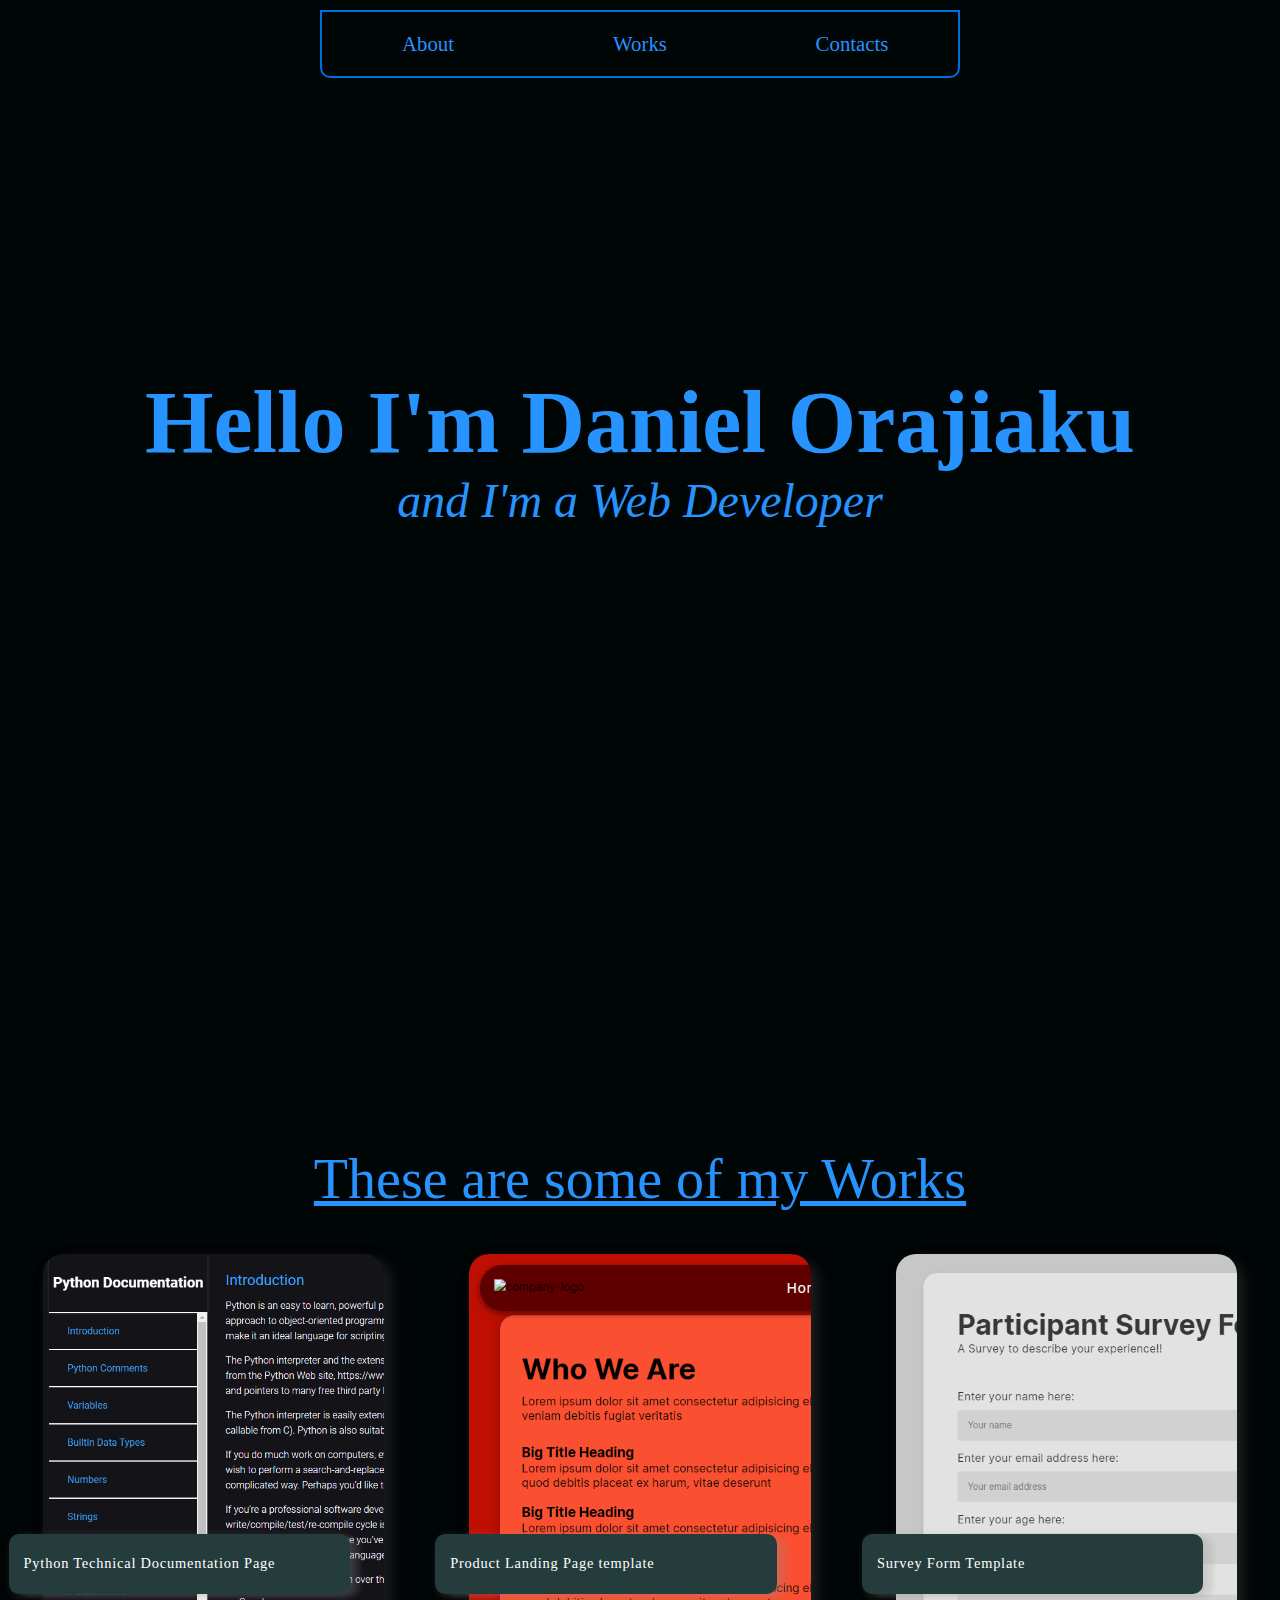
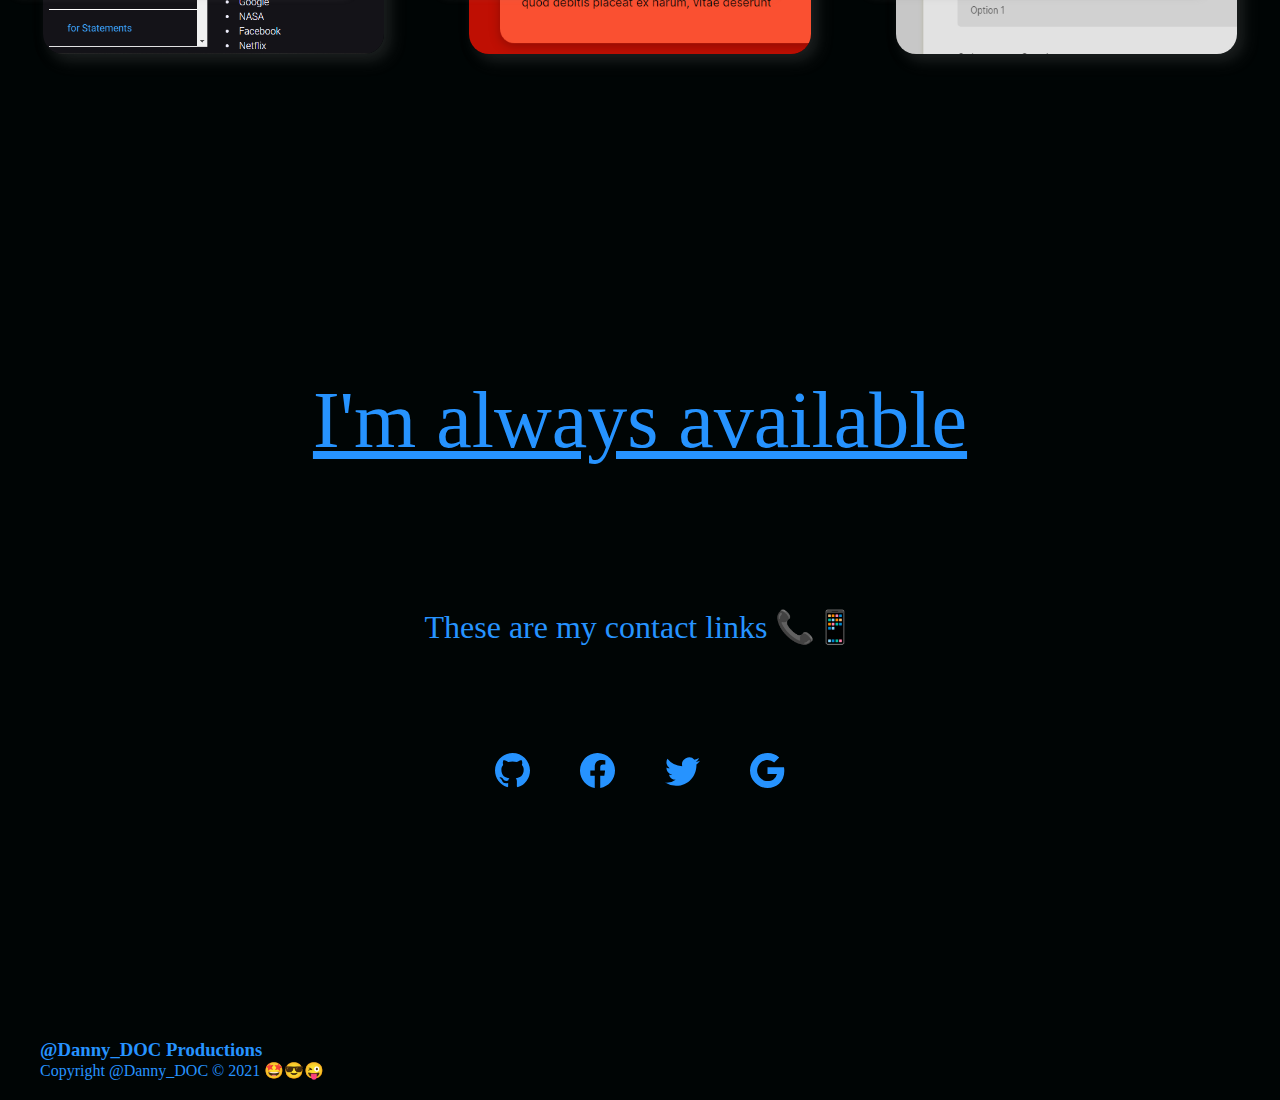
<file: index.html>
<html lang="en">

<head>
    <meta charset="UTF-8">
    <meta http-equiv="X-UA-Compatible" content="IE=edge">
    <meta name="viewport" content="width= , initial-scale=1.0">
    <title>Personal Portfolio</title>
    <link rel="stylesheet" href="style.css">
</head>

<body>
    <main id="main-container">

        <header id="nav-div">

            <nav id="navbar">
                <a href="#welcome-section" class="navlink">About</a>
                <a href="#projects" class="navlink">Works</a>
                <a href="#contacts" class="navlink">Contacts</a>
            </nav>

        </header>


        <section id="welcome-section">

            <h1>Hello I'm <span id="main-figure">Daniel Orajiaku</span></h1>
            <p>and I'm a Web Developer</p>

        </section>


        <section id="projects">

            <h2 class="project-title">These are some of my Works</h2>

            <div id="project-container">
                <div class="project-tile" id="tech-doc">
                    <a href="https://codepen.io/danielcodez-py/pen/LYWaNmJ">Python Technical Documentation
                        Page</a>
                </div>

                <div class="project-tile" id="land-page">
                    <a href="https://codepen.io/danielcodez-py/pen/WNpLVWb">Product Landing Page template</a>
                </div>

                <div class="project-tile" id="survey-form">
                    <a href="https://codepen.io/danielcodez-py/pen/abJRZGW">Survey Form Template</a>
                </div>
            </div>

        </section>


        <section id="contacts">

            <div class="contact-text">
                <h2>I'm always available</h2>
                <p>These are my contact links 📞📱</p>
            </div>

           

            <div class="contact-links">
                <a href="https://github.com/DanielCodez-py" class="contact-link" id="profile-link" target="_blank">
                    <svg xmlns="http://www.w3.org/2000/svg" width="50" height="50" fill="currentColor" class="bi bi-github" viewBox="0 0 16 16">
                        <path fill-rule="evenodd" d="M8 0C3.58 0 0 3.58 0 8c0 3.54 2.29 6.53 5.47 7.59.4.07.55-.17.55-.38 0-.19-.01-.82-.01-1.49-2.01.37-2.53-.49-2.69-.94-.09-.23-.48-.94-.82-1.13-.28-.15-.68-.52-.01-.53.63-.01 1.08.58 1.23.82.72 1.21 1.87.87 2.33.66.07-.52.28-.87.51-1.07-1.78-.2-3.64-.89-3.64-3.95 0-.87.31-1.59.82-2.15-.08-.2-.36-1.02.08-2.12 0 0 .67-.21 2.2.82.64-.18 1.32-.27 2-.27.68 0 1.36.09 2 .27 1.53-1.04 2.2-.82 2.2-.82.44 1.1.16 1.92.08 2.12.51.56.82 1.27.82 2.15 0 3.07-1.87 3.75-3.65 3.95.29.25.54.73.54 1.48 0 1.07-.01 1.93-.01 2.2 0 .21.15.46.55.38A8.012 8.012 0 0 0 16 8c0-4.42-3.58-8-8-8z"/>
                    </svg>
                </a>
                <a href="#" class="contact-link" id="facebook-link">
                    <svg xmlns="http://www.w3.org/2000/svg" width="50" height="50" fill="currentColor" class="bi bi-facebook" viewBox="0 0 16 16">
                        <path fill-rule="evenodd" d="M16 8.049c0-4.446-3.582-8.05-8-8.05C3.58 0-.002 3.603-.002 8.05c0 4.017 2.926 7.347 6.75 7.951v-5.625h-2.03V8.05H6.75V6.275c0-2.017 1.195-3.131 3.022-3.131.876 0 1.791.157 1.791.157v1.98h-1.009c-.993 0-1.303.621-1.303 1.258v1.51h2.218l-.354 2.326H9.25V16c3.824-.604 6.75-3.934 6.75-7.951z"/>
                      </svg>
                </a>
                <a href="#" class="contact-link" id="twitter-link">
                    <svg xmlns="http://www.w3.org/2000/svg" width="50" height="50" fill="currentColor" class="bi bi-twitter" viewBox="0 0 16 16">
                        <path d="M5.026 15c6.038 0 9.341-5.003 9.341-9.334 0-.14 0-.282-.006-.422A6.685 6.685 0 0 0 16 3.542a6.658 6.658 0 0 1-1.889.518 3.301 3.301 0 0 0 1.447-1.817 6.533 6.533 0 0 1-2.087.793A3.286 3.286 0 0 0 7.875 6.03a9.325 9.325 0 0 1-6.767-3.429 3.289 3.289 0 0 0 1.018 4.382A3.323 3.323 0 0 1 .64 6.575v.045a3.288 3.288 0 0 0 2.632 3.218 3.203 3.203 0 0 1-.865.115 3.23 3.23 0 0 1-.614-.057 3.283 3.283 0 0 0 3.067 2.277A6.588 6.588 0 0 1 .78 13.58a6.32 6.32 0 0 1-.78-.045A9.344 9.344 0 0 0 5.026 15z"/>
                      </svg>
                </a>
                <a href="#" class="contact-link" id="email-link"> 
                    <svg xmlns="http://www.w3.org/2000/svg" width="50" height="50" fill="currentColor" class="bi bi-google" viewBox="0 0 16 16">
                        <path d="M15.545 6.558a9.42 9.42 0 0 1 .139 1.626c0 2.434-.87 4.492-2.384 5.885h.002C11.978 15.292 10.158 16 8 16A8 8 0 1 1 8 0a7.689 7.689 0 0 1 5.352 2.082l-2.284 2.284A4.347 4.347 0 0 0 8 3.166c-2.087 0-3.86 1.408-4.492 3.304a4.792 4.792 0 0 0 0 3.063h.003c.635 1.893 2.405 3.301 4.492 3.301 1.078 0 2.004-.276 2.722-.764h-.003a3.702 3.702 0 0 0 1.599-2.431H8v-3.08h7.545z"/>
                    </svg>
                </a>
            </div>

            <div class="copyright">
                <h3>@Danny_DOC Productions </h3>
                <p>Copyright @Danny_DOC &copy; 2021 🤩😎😜</p>
            </div>
        </section>

    </main>
</body>

</html>
</file>
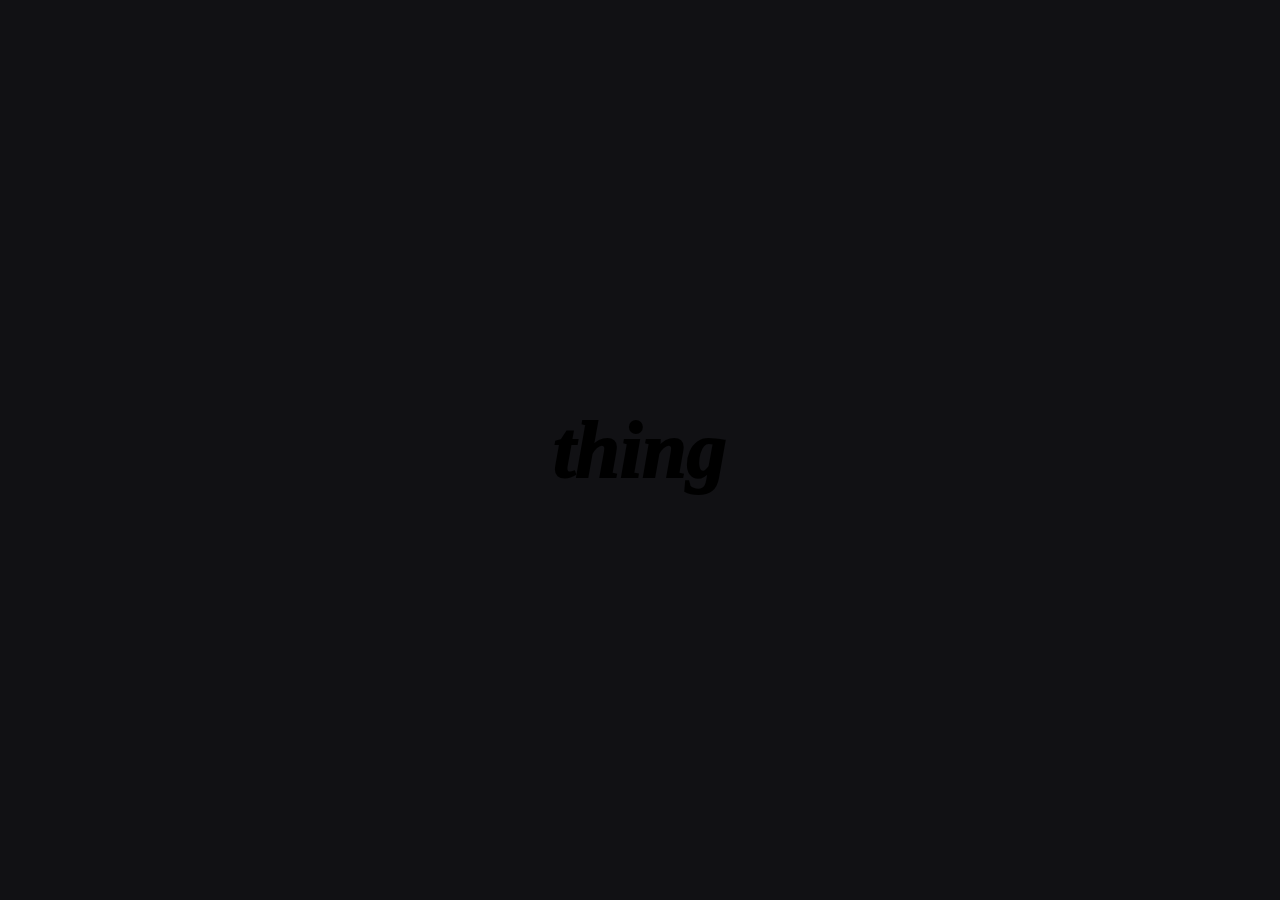
<file: text-effects.html>
<!DOCTYPE html>
<html lang="en">
<head>
    <meta charset="UTF-8">
    <meta http-equiv="X-UA Compatible" content="IE-edge">
    <meta name="viewport" content="width=device-width, initial-scale=1.0">
    <link rel="stylesheet" href="#" type="text/css">
    <script src="#" type="text/javascript"></script>
    <title>Text Effects Demo</title>
</head>
<body>
    <main id="#">
        <h1>thing</h1>
        <style>
            :root {
                font-family: Inter;
                --shade1: #ff0000;
                --shade2: #23d000;
                --shade3: #009694;
                --shade4: #000a79;
                --shade5: #6c0041;
                --shade6: #f70364;
            }

            * {
                padding: 0;
                margin: 0;
            }
            body {
                height: 100vh;
                width: 100vw;
                background: #111114;
            }

            main {
                width: 100%;
                height: 100%;
                display: grid;
                grid-template-columns: 100%;
                place-items: center;
            }

            h1 {
                text-align: center;
                font-size: 80px;
                font-style: italic;
                font-weight: 800;
                transition: 0.5s ease;
                width: 50%;
                -webkit-text-stroke: 2px #000;
            }

            
            h1:hover {
                color: var(--shade1);
                animation-name: glitch;
                animation-duration: 750ms;
                animation-iteration-count: 5;
            }

            @keyframes glitch {
                10% {
                    transform: translateX(20px);
                    text-shadow: -5px 5px 0px var(--shade2),-5px 5px 0px var(--shade2), -30px 9px 0px var(--shade3), 17px 13px 0px var(--shade4); 
                }
                15% {
                    transform: translateX(-5px);
                }
                20% {
                    transform: translateX(10px);
                }
                30% {
                    transition: 50ms ease;
                }

            }
        </style>
    </main>
</body>
</html>
</file>
<file: style.css>
/** Global Styles **/
:root {
    font-family: "Poppins";
    font-size: 16px;
    --bg-primary: #000505;
    --bg-secondary: #243c3c;
    --bg-stroke-secondary: #0070E0;
    --fg-primary: #2693ff;
    --fg-stroke-primary: #2693ff;
    --fg-secondary: #0070E0;
    --svg-bg-primary: #2693ff;
    --svg-bg-secondary: #0059b1;
    --project-desc-font: "Darker Grotesque"; 
    --anime-text-shade1: 
    --shade1: #ff0000;
    --shade2: #23d000;
    --shade3: #009694;
    --shade4: #000a79;
    --shade5: #6c0041;
    --shade6: #f70364; 
}

* {
    padding: 0;
    margin: 0;
    box-sizing: border-box;
    scroll-behavior: smooth;
}

body {
    width: 100vw;
    /* display: flex;
    justify-content: center;
    align-items: center; */
    background: var(--bg-primary);
    color: var(--fg-primary);
}

#main-container {
    width: 100%;
    height: 100%;
}

h2 {
    font-weight: 500;
    text-decoration: underline;
}

p {
    font-weight: 300;
}

svg {
    margin: 0 5px; 
    color: var(--svg-bg-primary);
    width: 35px;
    height: auto;
    transition: 300ms ease;
}

svg:hover {
    color: var(--svg-bg-secondary);
}
/** Global Styles End **/


/** Navbar Styles **/
#nav-div {
    width: 100vw;
    display: grid;
    grid-template-columns: 100%;
    place-items: center;
    position: fixed;
    top: 10px;
    left: 0;
    z-index: 10;
}

#navbar {
    width: 50%;
    display: grid;
    grid-column-gap: 20px;
    grid-template-columns: 1fr 1fr 1fr;
    place-items: center;
    padding: 20px 10px;
    border: 2px solid var(--bg-stroke-secondary);
    border-radius: 0px 0px 10px 10px;
    background: var(--bg-primary);
}

.navlink {
    text-decoration: none;
    font-size: 1.3rem;
    color: var(--fg-primary);
}
/** Navbar Styles End **/


/** Welcome Section Styles **/
section {
    min-height: 100vh;
    max-width: 100%;
}

#welcome-section {
    display: flex;
    flex-direction: column;
    justify-content: center;
    grid-template-rows: 20% 15%;
    place-items: center;
}

#welcome-section h1 {
    font-size: 5.5rem;
    text-align: center;
}

#main-figure {
    transition: 0.5s ease;
}

/** Welcome section Animated Text **/
#main-figure:hover {
    transform: translateY(17px);
    /* text-shadow: -5px 5px 0px var(--shade2),-5px 5px 0px var(--shade2), -30px 9px 0px var(--shade3), 17px 13px 0px var(--shade4);  */
}
/** Welcome section animated text styles end **/
#welcome-section p {
    font-size: 3rem;
    font-weight: 300;
    font-style: italic;
}
/** Welcome Section Styles End**/

/** Projects Section Styles **/
#projects {
    display: flex;
    flex-direction: column;
    justify-content: center;
    align-items: center;
    padding-top: 80px;
}

.project-title {
    width: 80%;
    /* height: 100%; */
    /* display: grid; */
    /* place-items: center; */
    font-size: 3.5rem;
    padding: 20px 0;
    text-align: center;
    line-height: 120%;
}

#project-container {
    width: 100%;
    margin-top: 20px;
    display: grid;
    grid-template-columns: 1fr 1fr 1fr;
}

.project-tile {
    width: 80%;
    height: 400px;
    position: relative;
    margin: auto;
    background: url("images/project-cover.jpg");
    background-size: cover !important;
    border-radius: 20px;
    box-shadow: 3px 4px 16px rgb(33,33,33,11%), 7px 7px 16px rgb(128,128,128,22%);}

.project-tile a {
    width: 100%;
    min-height: 60px;
    position: absolute;
    bottom: 15%;
    right: 10%;
    padding: 15px;
    display: grid;
    align-content: center;
    background: var(--bg-secondary);
    border-radius: 10px;
    box-shadow: 11px 3px 4px rgb(147,147,147,15%), 3px 2px 9px rgba(147, 147, 147, 0.276);
    text-decoration: none;
    color: #fff;
    font-size: 0.9rem;
    font-weight: 300;
    letter-spacing: 0.8px;
    transition: 600ms ease;
}

#tech-doc {
    background: url("images/Technical\ Doc\ covr.png");
}

#land-page {
    background: url("images/Landing\ page\ cover.png");
}

#survey-form {
    background: url("images/Survey\ form\ cover.png");
}
/** Projects Section Styles End **/

/** Contact Section Styles **/
#contacts {
    max-height: 100vh;
    display: grid;
    place-items: center;
    padding-top: 6%;
    grid-template-columns: 100%;
    grid-template-rows: 50% 20% 30%; 
}

.contact-text {
    width: 100%;
    height: 100%;
    display: grid;
    place-items: center;
    grid-template-rows: 70% 30%;
}

.contact-text h2 {
    font-weight: 500;
    text-decoration: underline;
    text-align: center;
    font-size: 5rem;
    width: 100%;
    /* min-height: 50%;
    display: grid;
    place-items: center;
    place-self: flex-end; */
}

.contact-text p {
    font-weight: 300;
    font-size: 2rem;
    width: 80%;
    text-align: center;
    /* height: 100%; */
}

.contact-links {
    width: 100%;
    height: 100%;
    display: flex;
    justify-content: center;
    align-items: center;
} 

.contact-link {
    margin: 5px 20px;
    text-decoration: none;
    color: #fff;
    font-size: 1.5rem;
}


.copyright {
    width: 50%;
    align-self: flex-end;
    justify-self: start;
    display: flex;
    flex-direction: column;
    padding: 20px 40px;
}
/** Contact Section Styles End **/

/** Mobile Responsive Layout Styles **/
@media (max-width: 800px) {
    /**Mobile Navdiv Styles **/
    #navbar {
        padding: 10px;
        width: 90%;
    }

    .navlink {
        font-size: 1rem;
    }
    /** Mobile Navdiv Styles End **/

    /** Mobile Welcome Section Styles **/
    #welcome-section {
        grid-template-rows: 45% 20%;
        place-content: center;
    }

    #welcome-section h1 {
        text-align: center;
        font-size: 4rem;
    }

    #welcome-section p {
        text-align: center;
        font-size: 2.5rem;
    }
    /** Mobile Welcome Section Styles End **/

    /** Mobile Project Section Styles **/
    #projects {
        padding-top: 50px;
    }

    #project-container {
        grid-template-columns: 100%;
        grid-template-rows: 1fr 1fr 1fr;
        grid-gap: 30px;
    }

    .project-tile {
        overflow: hidden;
        width: 250px;
        height: 300px;
    }

    .project-title {
        font-size: 2.5rem;
    }

    .project-tile a {
        bottom: 0;
        left: 0;
        text-align: center;
        box-shadow: none;
    }
    /** Mobile Project Section Styles End **/
    
    /** Mobile Contacts Section Styles **/
    #contacts {
        position: relative;
        padding-top: 50px;
        grid-template-rows: 50% 20% 20%;
    }

    .contact-text h2 {
        font-size: 3.5rem;
    }

    .contact-link {
        font-size: 1.2rem;
        margin: 5px;
    }

    .copyright {
        width: 100%;
        margin: 0;
        padding: 20px;
        position: absolute;
        bottom: 0;
    }

    .copyright h3 {
        font-weight: 500;
    }

    .copyright p {
        font-size: 0.8rem;
    }
}
</file>
